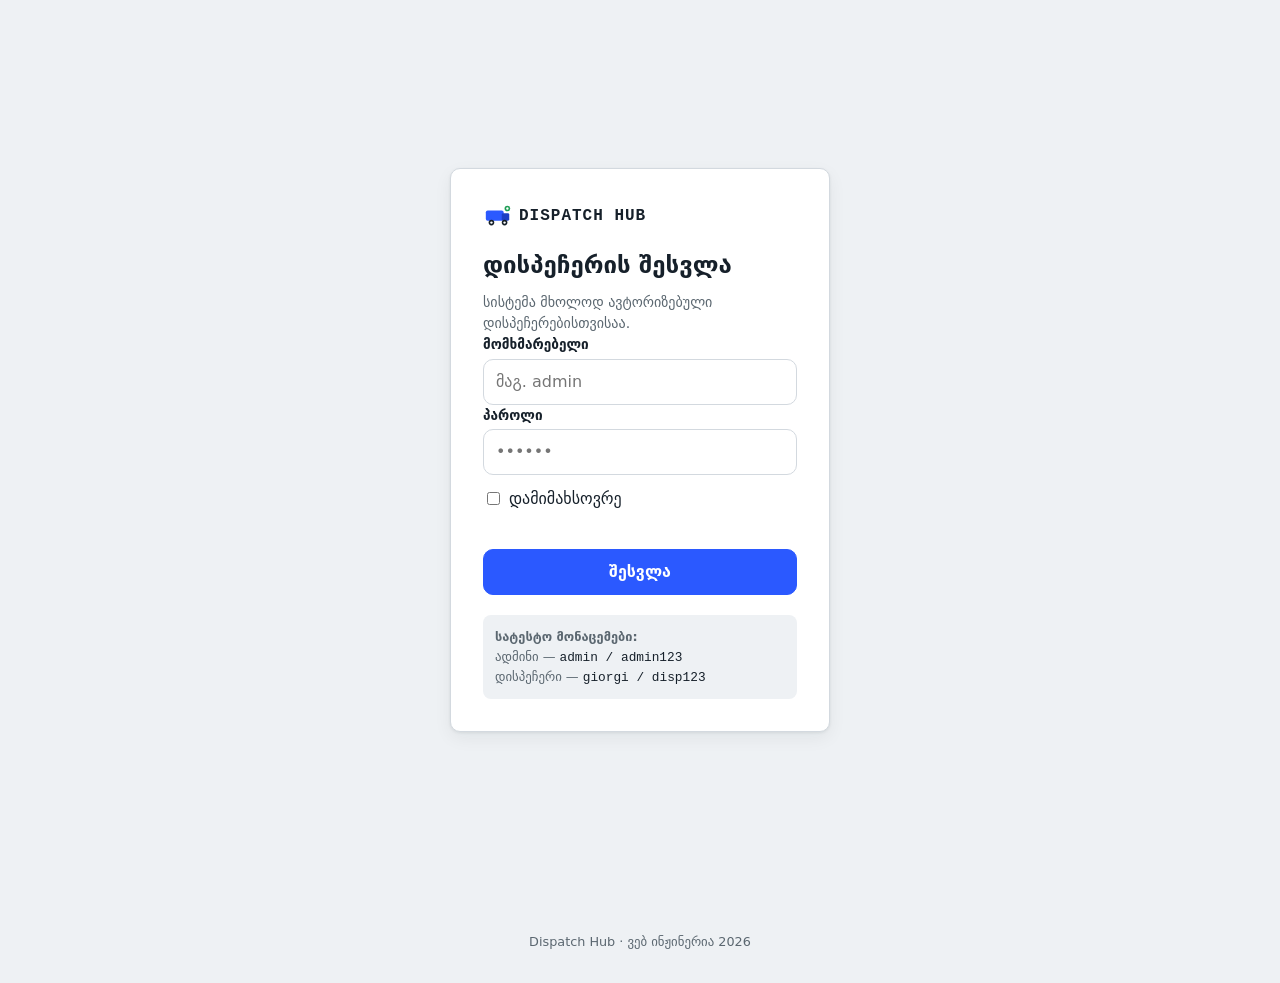
<file: index.html>
<!DOCTYPE html>
<html lang="ka">
<head>
  <meta charset="UTF-8">
  <meta name="viewport" content="width=device-width, initial-scale=1.0">
  <title>Dispatch Hub — შესვლა</title>
  <link rel="icon" href="assets/logo.svg" type="image/svg+xml">
  <link rel="stylesheet" href="css/style.css">
</head>
<body data-page="login">
  <main class="login-wrap">
    <section class="login-card" aria-labelledby="login-heading">
      <div class="login-card__brand">
        <img src="assets/logo.svg" alt="Dispatch Hub-ის ლოგო">
        <span>DISPATCH&nbsp;HUB</span>
      </div>

      <h1 id="login-heading">დისპეჩერის შესვლა</h1>
      <p class="card__meta">სისტემა მხოლოდ ავტორიზებული დისპეჩერებისთვისაა.</p>

      <form id="login-form" novalidate>
        <div class="form-row">
          <label for="username">მომხმარებელი</label>
          <input class="field" type="text" id="username" name="username"
                 required minlength="3" autocomplete="username"
                 placeholder="მაგ. admin">
        </div>

        <div class="form-row">
          <label for="password">პაროლი</label>
          <input class="field" type="password" id="password" name="password"
                 required minlength="6" autocomplete="current-password"
                 placeholder="••••••">
        </div>

        <div class="checkbox-row">
          <input type="checkbox" id="remember" name="remember">
          <label for="remember">დამიმახსოვრე</label>
        </div>

        <p class="form-error" id="login-error" role="alert"></p>

        <button class="btn btn--primary btn--block" type="submit">შესვლა</button>
      </form>

      <div class="login-hint">
        <strong>სატესტო მონაცემები:</strong><br>
        ადმინი — <code>admin / admin123</code><br>
        დისპეჩერი — <code>giorgi / disp123</code>
      </div>
    </section>
  </main>

  <footer class="footer">Dispatch Hub · ვებ ინჟინერია 2026</footer>

  <script type="module" src="js/main.js"></script>
</body>
</html>
</file>
<file: css/style.css>
/* 
   Dispatch Hub — style.css
   ერთიანი დასახელების კონვენცია: BEM-ისებური
   block, block__element, block--modifier
 */

/* 1. CSS Custom Properties (ცვლადები)  */
:root {
  /* ფერები */
  --color-ink: #16202a;        /* ძირითადი ტექსტი */
  --color-muted: #5b6770;      /* მეორეხარისხოვანი ტექსტი */
  --color-paper: #eef1f4;      /* ფონი */
  --color-surface: #ffffff;    /* ბარათების ფონი */
  --color-line: #d3d9df;       /* ხაზები/ბორდერები */
  --color-accent: #2b59ff;     /* სასიგნალო ლურჯი */
  --color-accent-ink: #1c3fc4;



  
  /* სტატუსის ფერები (დისპეჩერის ფარები) */
  --status-available: #1f9d55;
  --status-trip: #d98300;
  --status-maintenance: #6b7480;
  --color-danger: #d64545;




  /* დაშორებები */
  --space-xs: 6px;
  --space-sm: 12px;
  --space-md: 20px;
  --space-lg: 32px;

  /* ტიპოგრაფია */
  --font-ui: system-ui, -apple-system, "Segoe UI", Roboto, sans-serif;
  --font-mono: "JetBrains Mono", "SFMono-Regular", Consolas, "Liberation Mono", monospace;

  /* სხვა */
  --radius: 10px;
  --shadow: 0 1px 3px rgba(22, 32, 42, 0.08), 0 6px 18px rgba(22, 32, 42, 0.06);
}

/*  2. Base  */
* { box-sizing: border-box; }

body {
  margin: 0;
  font-family: var(--font-ui);
  color: var(--color-ink);
  background: var(--color-paper);
  line-height: 1.5;
}

h1, h2, h3 { margin: 0 0 var(--space-sm); line-height: 1.2; }
a { color: var(--color-accent-ink); }

:focus-visible {
  outline: 3px solid var(--color-accent);
  outline-offset: 2px;
}

.visually-hidden {
  position: absolute;
  width: 1px; height: 1px;
  padding: 0; margin: -1px;
  overflow: hidden; clip: rect(0 0 0 0);
  white-space: nowrap; border: 0;
}

/* 3. ღილაკები */
.btn {
  font: inherit;
  font-weight: 600;
  padding: 10px 16px;
  border: 1px solid var(--color-line);
  border-radius: var(--radius);
  background: var(--color-surface);
  color: var(--color-ink);
  cursor: pointer;
  transition: transform .05s ease, background .15s ease, border-color .15s ease;
}
.btn:hover { border-color: var(--color-accent); }
.btn:active { transform: translateY(1px); }
.btn--primary {
  background: var(--color-accent);
  border-color: var(--color-accent);
  color: #fff;
}
.btn--primary:hover { background: var(--color-accent-ink); border-color: var(--color-accent-ink); }
.btn--danger {
  background: var(--color-surface);
  border-color: var(--color-danger);
  color: var(--color-danger);
}
.btn--danger:hover { background: var(--color-danger); color: #fff; }
.btn--small { padding: 6px 10px; font-size: .85rem; }

/* 4. ზედა ზოლი (Flexbox) */
.topbar {
  display: flex;                 /* FLEXBOX #1 */
  align-items: center;
  gap: var(--space-md);
  padding: var(--space-sm) var(--space-md);
  background: var(--color-ink);
  color: #fff;
}
.topbar__brand {
  display: flex;
  align-items: center;
  gap: var(--space-xs);
  font-family: var(--font-mono);
  font-weight: 700;
  letter-spacing: 1px;
}
.topbar__brand img { width: 26px; height: 26px; }
.topbar__spacer { margin-left: auto; }   /* flex-ით მარჯვნივ წაიწევს */
.topbar__user { font-size: .9rem; color: #c8d0d8; }
.topbar__nav { display: flex; gap: var(--space-sm); }
.topbar__nav a {
  color: #c8d0d8;
  text-decoration: none;
  font-size: .9rem;
  padding: 4px 8px;
  border-radius: 6px;
}
.topbar__nav a:hover { background: rgba(255,255,255,.1); color: #fff; }




/* როლის ნიშანი */
.role-badge {
  font-family: var(--font-mono);
  font-size: .7rem;
  text-transform: uppercase;
  letter-spacing: .5px;
  padding: 2px 8px;
  border-radius: 999px;
  border: 1px solid currentColor;
}
.role-badge--admin { color: #ffd166; }
.role-badge--dispatcher { color: #8ecae6; }

/* 5. გვერდის კარკასი */
.page { max-width: 1100px; margin: 0 auto; padding: var(--space-lg) var(--space-md); }
.page__title { display: flex; align-items: baseline; gap: var(--space-sm); flex-wrap: wrap; }
.page__title span { color: var(--color-muted); font-size: .95rem; }





/* 6. სტატისტიკის ზოლი (Grid) */
.stats {
  display: grid;                                          /* GRID #1 */
  grid-template-columns: repeat(4, 1fr);
  gap: var(--space-sm);
  margin-bottom: var(--space-lg);
}
.stat {
  background: var(--color-surface);
  border: 1px solid var(--color-line);
  border-radius: var(--radius);
  padding: var(--space-md);
}
.stat__num { font-family: var(--font-mono); font-size: 1.8rem; font-weight: 700; }
.stat__label { color: var(--color-muted); font-size: .85rem; }
.stat--available .stat__num { color: var(--status-available); }
.stat--trip .stat__num { color: var(--status-trip); }
.stat--maintenance .stat__num { color: var(--status-maintenance); }







/* 7. ხელსაწყოების ზოლი */
.toolbar {
  display: flex;
  flex-wrap: wrap;
  gap: var(--space-sm);
  align-items: center;
  margin-bottom: var(--space-md);
}
.toolbar__search { flex: 1; min-width: 200px; }
.field {
  font: inherit;
  padding: 10px 12px;
  border: 1px solid var(--color-line);
  border-radius: var(--radius);
  background: var(--color-surface);
  width: 100%;
}
.field:focus { border-color: var(--color-accent); outline: none; }





/* 8. მანქანების გრიდი (Grid) */
.fleet {
  display: grid;                                         
  grid-template-columns: repeat(auto-fill, minmax(260px, 1fr));
  gap: var(--space-md);
}





.card {
  background: var(--color-surface);
  border: 1px solid var(--color-line);
  border-radius: var(--radius);
  box-shadow: var(--shadow);
  padding: var(--space-md);
  display: flex;                
  flex-direction: column;
  gap: var(--space-sm);
}




.card__head { display: flex; align-items: center; gap: var(--space-sm); }
.card__title { font-size: 1.05rem; }
.card__plate {
  font-family: var(--font-mono);
  font-weight: 700;
  background: var(--color-paper);
  border: 1px solid var(--color-line);
  border-radius: 6px;
  padding: 2px 8px;
  letter-spacing: 1px;
}
.card__meta { color: var(--color-muted); font-size: .88rem; margin: 0; }
.card__foot { display: flex; gap: var(--space-sm); margin-top: auto; }






/* სტატუსის ფარი — signature ელემენტი */
.status-dot {
  width: 12px; height: 12px;
  border-radius: 50%;
  flex-shrink: 0;
}
.status-dot--available { background: var(--status-available); box-shadow: 0 0 0 4px rgba(31,157,85,.18); }
.status-dot--trip { background: var(--status-trip); box-shadow: 0 0 0 4px rgba(217,131,0,.18); }
.status-dot--maintenance { background: var(--status-maintenance); box-shadow: 0 0 0 4px rgba(107,116,128,.18); }
.status-text { margin-left: auto; font-size: .8rem; color: var(--color-muted); }




/* 9. ფორმის პანელი  */
.panel {
  background: var(--color-surface);
  border: 1px solid var(--color-line);
  border-radius: var(--radius);
  padding: var(--space-md);
  margin-bottom: var(--space-lg);
}



.form-grid {
  display: grid;                                        
  grid-template-columns: 1fr 1fr;
  gap: var(--space-sm) var(--space-md);
}
.form-row { display: flex; flex-direction: column; gap: 4px; }
.form-row--full { grid-column: 1 / -1; }
.form-row label { font-size: .85rem; font-weight: 600; }
.radio-group { display: flex; gap: var(--space-md); }
.radio-group label { font-weight: 400; display: flex; align-items: center; gap: 4px; }
.form-error { color: var(--color-danger); font-size: .8rem; min-height: 1em; }

/*  10. მდგომარეობების შეტყობინებები */
.loader {
  display: flex;
  align-items: center;
  gap: var(--space-sm);
  color: var(--color-muted);
  font-size: .9rem;
}
.spinner {
  width: 16px; height: 16px;
  border: 2px solid var(--color-line);
  border-top-color: var(--color-accent);
  border-radius: 50%;
  animation: spin .7s linear infinite;
}
@keyframes spin { to { transform: rotate(360deg); } }
@media (prefers-reduced-motion: reduce) { .spinner { animation: none; } }

.banner {
  padding: 10px 14px;
  border-radius: var(--radius);
  font-size: .9rem;
  margin-bottom: var(--space-md);
}
.banner--error { background: #fdecec; color: var(--color-danger); border: 1px solid #f3c2c2; }
.banner--info { background: #eef3ff; color: var(--color-accent-ink); border: 1px solid #c9d6ff; }

.empty {
  text-align: center;
  color: var(--color-muted);
  padding: var(--space-lg);
}
.empty img { width: 80px; opacity: .6; margin-bottom: var(--space-sm); }


.toast {
  position: fixed;
  bottom: 20px; left: 50%;
  transform: translateX(-50%) translateY(20px);
  background: var(--color-ink);
  color: #fff;
  padding: 10px 18px;
  border-radius: 999px;
  font-size: .9rem;
  opacity: 0;
  pointer-events: none;
  transition: opacity .2s, transform .2s;
}
.toast--show { opacity: 1; transform: translateX(-50%) translateY(0); }

/* 11. Login გვერდი  */
.login-wrap {
  min-height: 100vh;
  display: flex;                 
  align-items: center;
  justify-content: center;
  padding: var(--space-md);
}
.login-card {
  background: var(--color-surface);
  border: 1px solid var(--color-line);
  border-radius: var(--radius);
  box-shadow: var(--shadow);
  padding: var(--space-lg);
  width: 100%;
  max-width: 380px;
}
.login-card__brand {
  display: flex; align-items: center; gap: var(--space-xs);
  font-family: var(--font-mono); font-weight: 700; letter-spacing: 1px;
  margin-bottom: var(--space-md);
}
.login-card__brand img { width: 30px; height: 30px; }
.login-hint {
  margin-top: var(--space-md);
  font-size: .8rem;
  color: var(--color-muted);
  background: var(--color-paper);
  border-radius: 8px;
  padding: var(--space-sm);
}
.login-hint code { font-family: var(--font-mono); color: var(--color-ink); }

.checkbox-row { display: flex; align-items: center; gap: var(--space-xs); margin: var(--space-sm) 0; }

/* 12. footer  */
.footer {
  text-align: center;
  color: var(--color-muted);
  font-size: .8rem;
  padding: var(--space-lg);
}

/*  Utility კლასები (inline style-ის ნაცვლად)*/
.btn--block { width: 100%; }
.field--narrow { max-width: 200px; }
.stack { margin-top: var(--space-md); }
.form-row--narrow { max-width: 260px; }

/*  ორდერის სპეციფიკური სტილები  */

/* სტატუსის ფარის ფერები ორდერებისთვის */
.status-dot--taken { background: var(--status-trip); box-shadow: 0 0 0 4px rgba(217,131,0,.18); }
.status-dot--delivered { background: var(--status-maintenance); box-shadow: 0 0 0 4px rgba(107,116,128,.18); }

/* ფასი ბარათზე */
.card__rate {
  font-family: var(--font-mono);
  font-weight: 700;
  font-size: 1.3rem;
  color: var(--status-available);
}
.detail-rate {
  font-family: var(--font-mono);
  font-weight: 700;
  font-size: 1.4rem;
  color: var(--status-available);
}

/* readonly output (მანძილი) */
.field--readonly {
  background: var(--color-paper);
  color: var(--color-muted);
  display: block;
}

/* ღილაკი ფორმის რიგის ბოლოში */
.form-row--end { justify-content: flex-end; }

/* ტვირთის "builder" fieldset */
.load-builder {
  border: 1px dashed var(--color-line);
  border-radius: var(--radius);
  padding: var(--space-md);
  margin: var(--space-md) 0;
}
.load-builder legend { font-weight: 600; font-size: .9rem; padding: 0 6px; }

/* მანქანების სია (chip-ები) */
.load-list {
  list-style: none;
  padding: 0;
  margin: var(--space-sm) 0 0;
  display: flex;
  flex-wrap: wrap;
  gap: var(--space-xs);
}
.vehicle-chip {
  font-family: var(--font-mono);
  font-size: .82rem;
  background: var(--color-paper);
  border: 1px solid var(--color-line);
  border-radius: 999px;
  padding: 4px 12px;
}

/* დეტალის ბადე label/value (Grid) */
.detail-grid {
  display: grid;
  grid-template-columns: repeat(auto-fit, minmax(140px, 1fr));
  gap: var(--space-md);
}
.detail-grid > div { display: flex; flex-direction: column; gap: 2px; }
.detail-label { color: var(--color-muted); font-size: .8rem; }

/*  13. რესპონსიულობა — 2 breakpoint */

/* მობილური ≤ 600px */
@media (max-width: 600px) {
  .stats { grid-template-columns: repeat(2, 1fr); }
  .form-grid { grid-template-columns: 1fr; }
  .topbar { flex-wrap: wrap; gap: var(--space-sm); }
  .topbar__nav { width: 100%; }
  .page { padding: var(--space-md) var(--space-sm); }
}

/* დესქტოპი ≥ 1024px */
@media (min-width: 1024px) {
  .fleet { grid-template-columns: repeat(3, 1fr); }
  .page { padding: var(--space-lg); }
}
</file>
